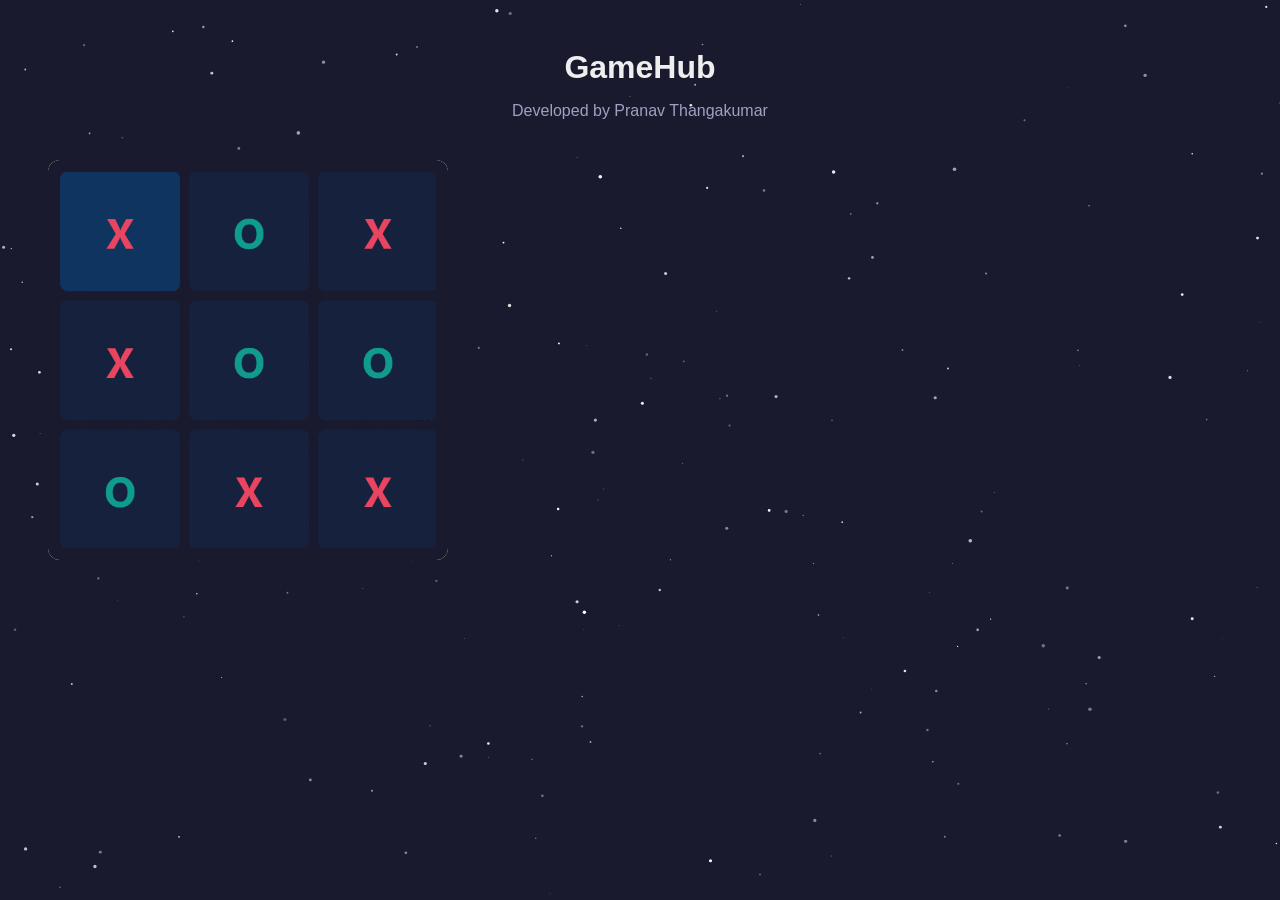
<file: index.html>
<!DOCTYPE html>
<html lang="en">
    <head>
        <meta charset="UTF-8" />
        <meta name="viewport" content="width=device-width, initial-scale=1.0"/>
        <title>GameHub</title>
        <link rel="stylesheet" href="index.css" />
    </head>

    <body>
        <script src="stars.js"></script>
        <h1>GameHub</h1>
        <p>Developed by Pranav Thangakumar</p>
        <div id="game-grid" class="game-grid"></div>
        <script src="index.js" defer></script>
    </body>

</html>
</file>
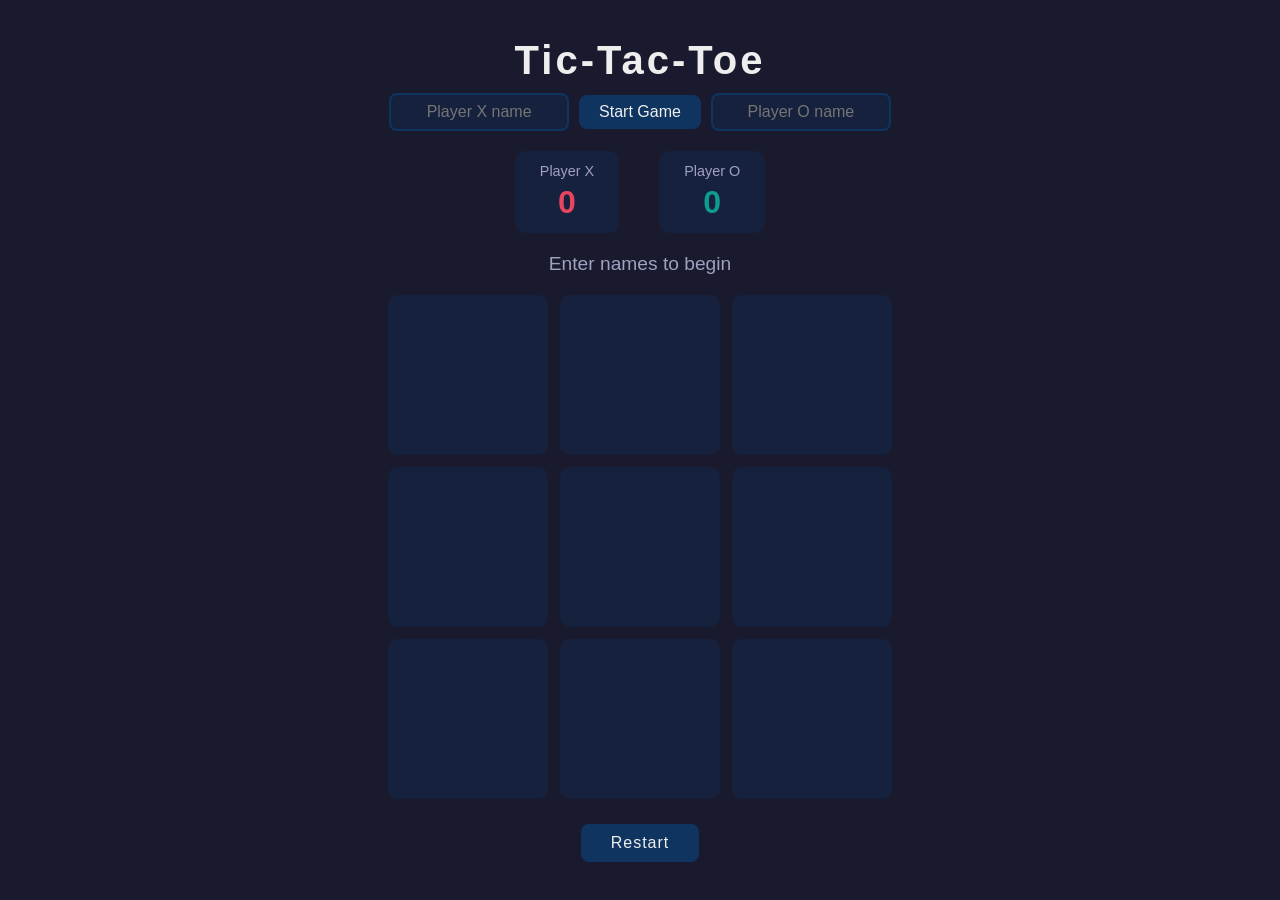
<file: tic-tac-toe/tic-tac-toe.html>
<!DOCTYPE html>
<html lang="en">
    <head>
    <meta charset="UTF-8" />
    <meta name="viewport" content="width=device-width, initial-scale=1.0"/>
    <title>Tic-Tac-Toe</title>
    <link rel="stylesheet" href="tic-tac-toe.css" />
    </head>
    <body>

    <h1>Tic-Tac-Toe</h1>

    <div id="name-inputs">
        <input type="text" id="name-x" placeholder="Player X name" maxlength="12"/>
        <button id="start-btn">Start Game</button>
        <input type="text" id="name-o" placeholder="Player O name" maxlength="12"/>
    </div>

    <div id="scoreboard">
    <div class="score-card">
        <span id="label-x">Player X</span>
        <span id="score-x">0</span>
    </div>
    <div class="score-card">
        <span id="label-o">Player O</span>
        <span id="score-o">0</span>
    </div>
    </div>

    <div id="status">Enter names to begin</div>

    <div id="board">
        <div class="cell" data-index="0"></div>
        <div class="cell" data-index="1"></div>
        <div class="cell" data-index="2"></div>
        <div class="cell" data-index="3"></div>
        <div class="cell" data-index="4"></div>
        <div class="cell" data-index="5"></div>
        <div class="cell" data-index="6"></div>
        <div class="cell" data-index="7"></div>
        <div class="cell" data-index="8"></div>
    </div>

    <button id="reset">Restart</button>

    <script src="tic-tac-toe.js"></script>
    </body>
</html>
</file>
<file: index.css>
body {
  background-color: #1a1a2e;
  color: #eee;
  font-family: 'Segoe UI', sans-serif;
  padding: 20px;
}

h1 {
  font-size: 2rem;
  margin-bottom: 5px;
  text-align: center;
}

p {
  color: #a0a0c0;
  margin-bottom: 20px;
  text-align: center;
}

.game-grid {
    display: flex;
    flex-wrap: wrap;
    gap: 20px;
    padding: 20px;
}

.game-card {
    position: relative;
    width: 400;
    height: 400px;
    border-radius: 12px;
    overflow: hidden;
    cursor: pointer;
    display: flex;              /* add this */
    align-items: center;        /* add this */
    justify-content: center;    /* add this */
}

.game-card img {
    width: auto;                /* let the SVG size itself naturally */
    height: 100%;
    display: block;
    transition: transform 0.3s ease;
}

.game-card:hover img {
    transform: scale(1.05);    /* subtle zoom on hover */
}

.game-card .overlay {
    position: absolute;
    inset: 0;                  /* fills the whole card */
    background: rgba(0, 0, 0, 0.55);
    display: flex;
    align-items: center;
    justify-content: center;
    opacity: 0;                /* hidden by default */
    transition: opacity 0.3s ease;
}

.game-card:hover .overlay {
    opacity: 1;                /* revealed on hover */
}

.overlay span {
    color: white;
    font-size: 1.3rem;
    font-weight: bold;
    text-align: center;
    padding: 8px;
}

#stars-bg {
  position: fixed;
  top: 0;
  left: 0;
  z-index: -1;       /* sits behind all page content */
  pointer-events: none; /* clicks pass straight through to the page */
}

@media (max-width: 480px) {
    .game-card {
        width: 150px;
        height: 150px;
    }
}
</file>
<file: tic-tac-toe/tic-tac-toe.css>
* {
  margin: 0;
  padding: 0;
  box-sizing: border-box;
}

body {
  display: flex;
  flex-direction: column;
  align-items: center;
  justify-content: center;
  min-height: 100vh;
  padding: 20px;
  background-color: #1a1a2e;
  font-family: 'Segoe UI', sans-serif;
  color: #eee;
}

h1 {
  font-size: clamp(1.5rem, 5vw, 2.5rem); /* scales between 1.5rem and 2.5rem */
  margin-bottom: 10px;
  letter-spacing: 3px;
  text-align: center;
}

#status {
  font-size: clamp(0.95rem, 3vw, 1.2rem);
  margin-bottom: 20px;
  color: #a0a0c0;
  text-align: center;
}

/* ── Board ── */

#board {
  display: grid;
  grid-template-columns: repeat(3, min(22vmin, 160px));
  grid-template-rows:    repeat(3, min(22vmin, 160px));
  gap: clamp(4px, 1.5vmin, 12px);
}

.cell {
  background-color: #16213e;
  border-radius: 10px;
  display: flex;
  align-items: center;
  justify-content: center;
  font-size: clamp(1.4rem, 8vmin, 3.5rem);
  font-weight: bold;
  cursor: pointer;
  transition: background-color 0.2s ease;
}

/* ── Tablet ── */
@media (min-width: 600px) and (max-width: 1024px) {
  #board {
    grid-template-columns: repeat(3, min(25vmin, 180px));
    grid-template-rows:    repeat(3, min(25vmin, 180px));
    gap: 10px;
  }

  .cell {
    font-size: clamp(2rem, 9vmin, 4rem);
  }

  h1 { font-size: 2.4rem; }

  #status { font-size: 1.2rem; }

  .score-card span:last-child { font-size: 2rem; }
}

.cell:hover {
  background-color: #0f3460;
}

.cell.x { color: #e94560; }
.cell.o { color: #0f9b8e; }

.cell.winner {
  background-color: #0f3460;
  animation: pulse 0.5s infinite alternate;
}

@keyframes pulse {
  from { transform: scale(1); }
  to   { transform: scale(1.1); }
}

/* ── Name inputs ── */

#name-inputs {
  display: flex;
  gap: 10px;
  margin-bottom: 20px;
  align-items: center;
  justify-content: center;
}

/* On narrow screens: inputs share the top row, button drops below both */
@media (max-width: 480px) {
  #name-inputs {
    flex-wrap: wrap;
  }

  #name-x    { order: 1; }
  #name-o    { order: 2; }
  #start-btn { order: 3; flex-basis: 100%; } /* full width forces its own row, centered by justify-content */
}

#name-inputs input {
  padding: 8px 12px;
  border-radius: 8px;
  border: 2px solid #0f3460;
  background-color: #16213e;
  color: #eee;
  font-size: clamp(0.85rem, 2.5vw, 1rem);
  outline: none;
  transition: border-color 0.2s ease;
  text-align: center;
  width: clamp(120px, 30vw, 180px);
}

#name-x:focus {
  border-color: #e94560;
}

#name-o:focus {
  border-color: #0f9b8e;
}

#start-btn {
  padding: 8px 20px;
  font-size: clamp(0.85rem, 2.5vw, 1rem);
  background-color: #0f3460;
  color: #eee;
  border: none;
  border-radius: 8px;
  cursor: pointer;
  transition: background-color 0.2s ease;
}

#start-btn:hover {
  background-color: #0f9b8e;
}

/* ── Scoreboard ── */

#scoreboard {
  display: flex;
  gap: clamp(15px, 5vw, 40px);
  margin-bottom: 20px;
}

.score-card {
  display: flex;
  flex-direction: column;
  align-items: center;
  background-color: #16213e;
  padding: clamp(8px, 2vw, 12px) clamp(14px, 4vw, 25px);
  border-radius: 10px;
  min-width: 80px;
}

.score-card span:first-child {
  font-size: clamp(0.75rem, 2vw, 0.9rem);
  color: #a0a0c0;
  margin-bottom: 5px;
}

.score-card span:last-child {
  font-size: clamp(1.4rem, 5vw, 2rem);
  font-weight: bold;
}

#score-x { color: #e94560; }
#score-o { color: #0f9b8e; }

/* ── Reset button ── */

#reset {
  margin-top: 25px;
  padding: 10px 30px;
  font-size: clamp(0.85rem, 2.5vw, 1rem);
  background-color: #0f3460;
  color: #eee;
  border: none;
  border-radius: 8px;
  cursor: pointer;
  letter-spacing: 1px;
  transition: background-color 0.2s ease;
}

#reset:hover {
  background-color: #0f9b8e;
}
</file>
